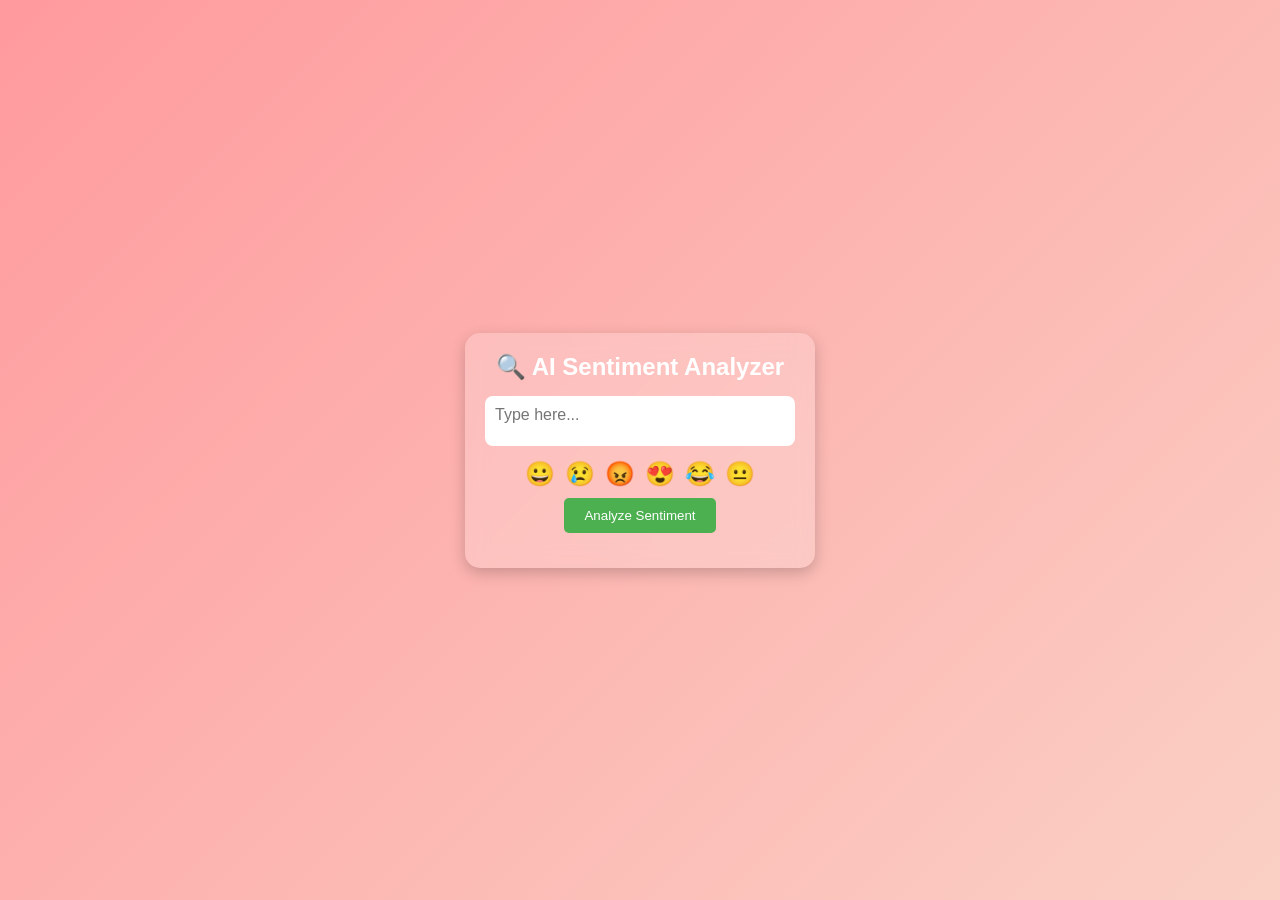
<file: index.html>
<!DOCTYPE html>
<html lang="en">
<head>
    <meta charset="UTF-8">
    <meta name="viewport" content="width=device-width, initial-scale=1.0">
    <title>AI Sentiment Analyzer</title>
    <style>
        * {
            margin: 0;
            padding: 0;
            box-sizing: border-box;
            font-family: 'Poppins', sans-serif;
        }

        body {
            display: flex;
            justify-content: center;
            align-items: center;
            height: 100vh;
            background: linear-gradient(135deg, #ff9a9e, #fad0c4);
        }

        .container {
            background: rgba(255, 255, 255, 0.2);
            padding: 20px;
            border-radius: 15px;
            backdrop-filter: blur(10px);
            text-align: center;
            box-shadow: 0px 5px 15px rgba(0, 0, 0, 0.2);
            width: 350px;
        }

        h2 {
            color: white;
            margin-bottom: 15px;
        }

        textarea {
            width: 100%;
            height: 50px;
            font-size: 16px;
            padding: 10px;
            border-radius: 8px;
            border: none;
            outline: none;
            resize: none;
        }

        .emoji-container {
            display: flex;
            justify-content: center;
            gap: 10px;
            margin-top: 10px;
        }

        .emoji {
            font-size: 24px;
            cursor: pointer;
            transition: 0.3s;
        }

        .emoji:hover {
            transform: scale(1.2);
        }

        .analyze-btn {
            background: #4CAF50;
            color: white;
            border: none;
            padding: 10px 20px;
            border-radius: 5px;
            cursor: pointer;
            margin-top: 10px;
            transition: 0.3s;
        }

        .analyze-btn:hover {
            background: #3e8e41;
        }

        .result {
            margin-top: 15px;
            font-weight: bold;
            font-size: 18px;
            color: white;
        }
    </style>
</head>
<body>

    <div class="container">
        <h2>🔍 AI Sentiment Analyzer</h2>
        <textarea id="userInput" placeholder="Type here..."></textarea>
        
        <!-- Emoji options -->
        <div class="emoji-container">
            <span class="emoji" onclick="insertEmoji('😀')">😀</span>
            <span class="emoji" onclick="insertEmoji('😢')">😢</span>
            <span class="emoji" onclick="insertEmoji('😡')">😡</span>
            <span class="emoji" onclick="insertEmoji('😍')">😍</span>
            <span class="emoji" onclick="insertEmoji('😂')">😂</span>
            <span class="emoji" onclick="insertEmoji('😐')">😐</span>
        </div>

        <button class="analyze-btn" onclick="analyzeSentiment()">Analyze Sentiment</button>
        <h3 class="result" id="result"></h3>
    </div>

    <script>
        function insertEmoji(emoji) {
            document.getElementById("userInput").value += emoji;
        }

        function analyzeSentiment() {
            let text = document.getElementById("userInput").value;
            fetch("/analyze", {
                method: "POST",
                headers: { "Content-Type": "application/json" },
                body: JSON.stringify({ text: text })
            })
            .then(response => response.json())
            .then(data => {
                document.getElementById("result").innerText = "Sentiment: " + data.sentiment;
            });
        }
    </script>

</body>
</html>
</file>
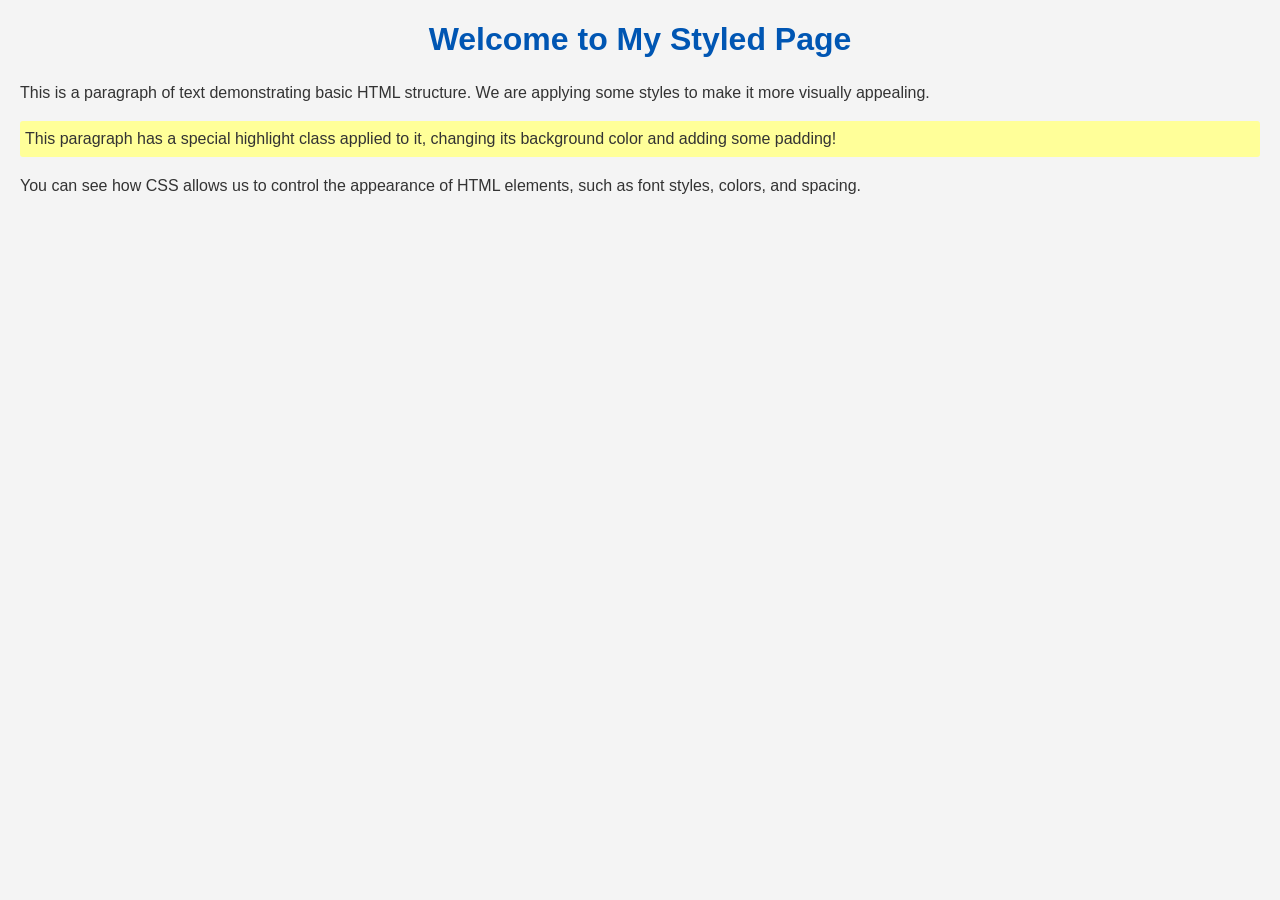
<file: Env.html>
<!DOCTYPE html>
<html>
<head>
    <title>HTML & CSS Example</title>
    <style>
        /* CSS styles go here */
        body {
            font-family: Arial, sans-serif;
            background-color: #f4f4f4;
            color: #333;
            margin: 20px;
            padding: 0;
        }

        h1 {
            color: #0056b3;
            text-align: center;
        }

        p {
            line-height: 1.6;
            margin-bottom: 10px;
        }

        .highlight {
            background-color: #ffff99;
            padding: 5px;
            border-radius: 3px;
        }
    </style>
</head>
<body>

    <h1>Welcome to My Styled Page</h1>

    <p>This is a paragraph of text demonstrating basic HTML structure. We are applying some styles to make it more visually appealing.</p>

    <p class="highlight">This paragraph has a special highlight class applied to it, changing its background color and adding some padding!</p>

    <p>You can see how CSS allows us to control the appearance of HTML elements, such as font styles, colors, and spacing.</p>

</body>
</html>
</file>
